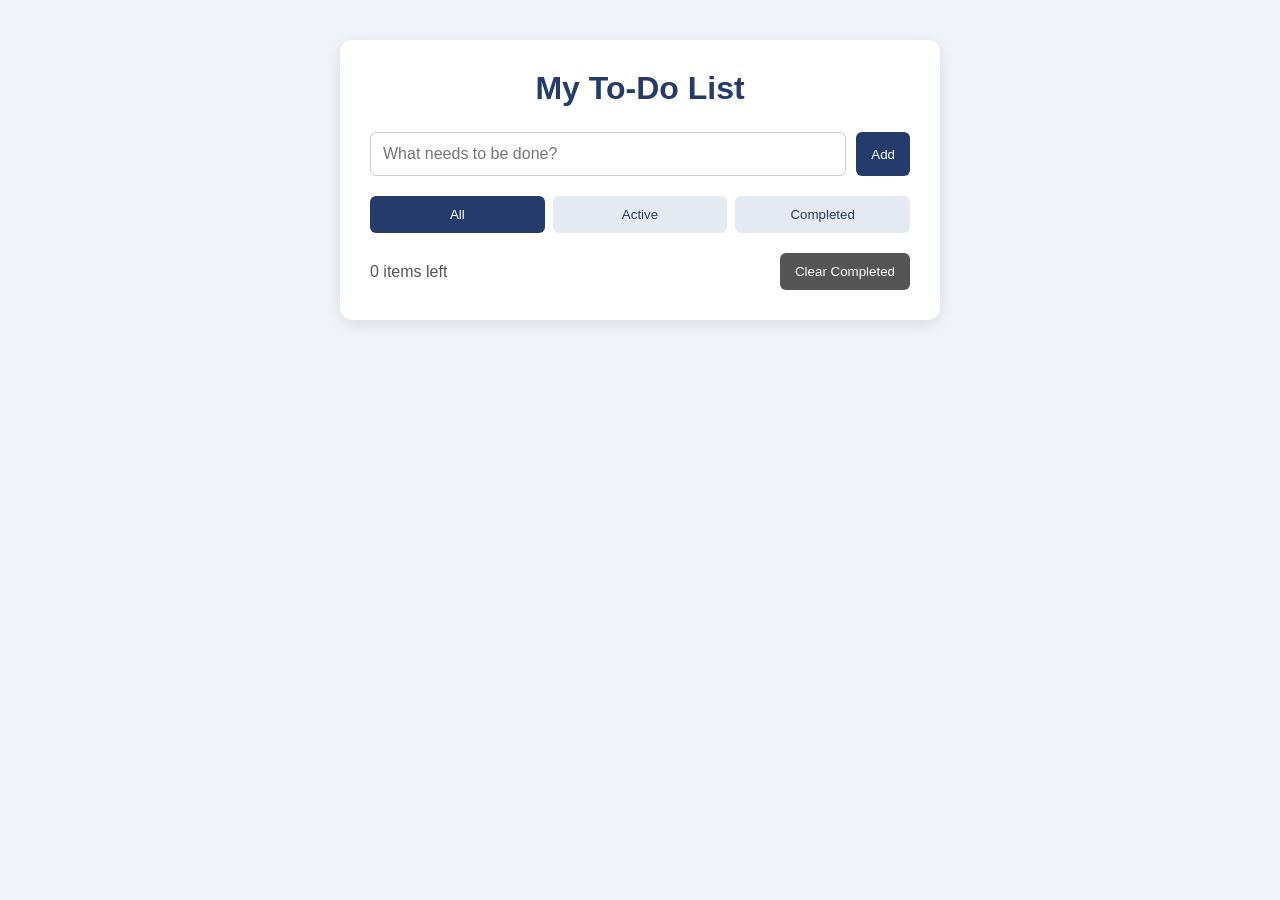
<file: index.html>
<!DOCTYPE html>
<html lang="en">
<head>
    <meta charset="UTF-8">
    <meta name="viewport" content="width=device-width, initial-scale=1.0">
    <title>My To-Do List</title>
    <link rel="stylesheet" href="styles.css">
</head>
<body>
    <main class="container">
        <h1>My To-Do List</h1>

        <form id="todo-form">
            <input
                type="text"
                id="todo-input"
                placeholder="What needs to be done?"
                required
            >
            <button type="submit">Add</button>
        </form>

        <div class="filters">
            <button class="filter active" data-filter="all">All</button>
            <button class="filter" data-filter="active">Active</button>
            <button class="filter" data-filter="completed">Completed</button>
        </div>

        <ul id="todo-list"></ul>

        <div class="stats">
            <span id="items-left">0 items left</span>
            <button id="clear-completed" type="button">
                Clear Completed
            </button>
        </div>
    </main>

    <script src="app.js"></script>
</body>
</html>
</file>
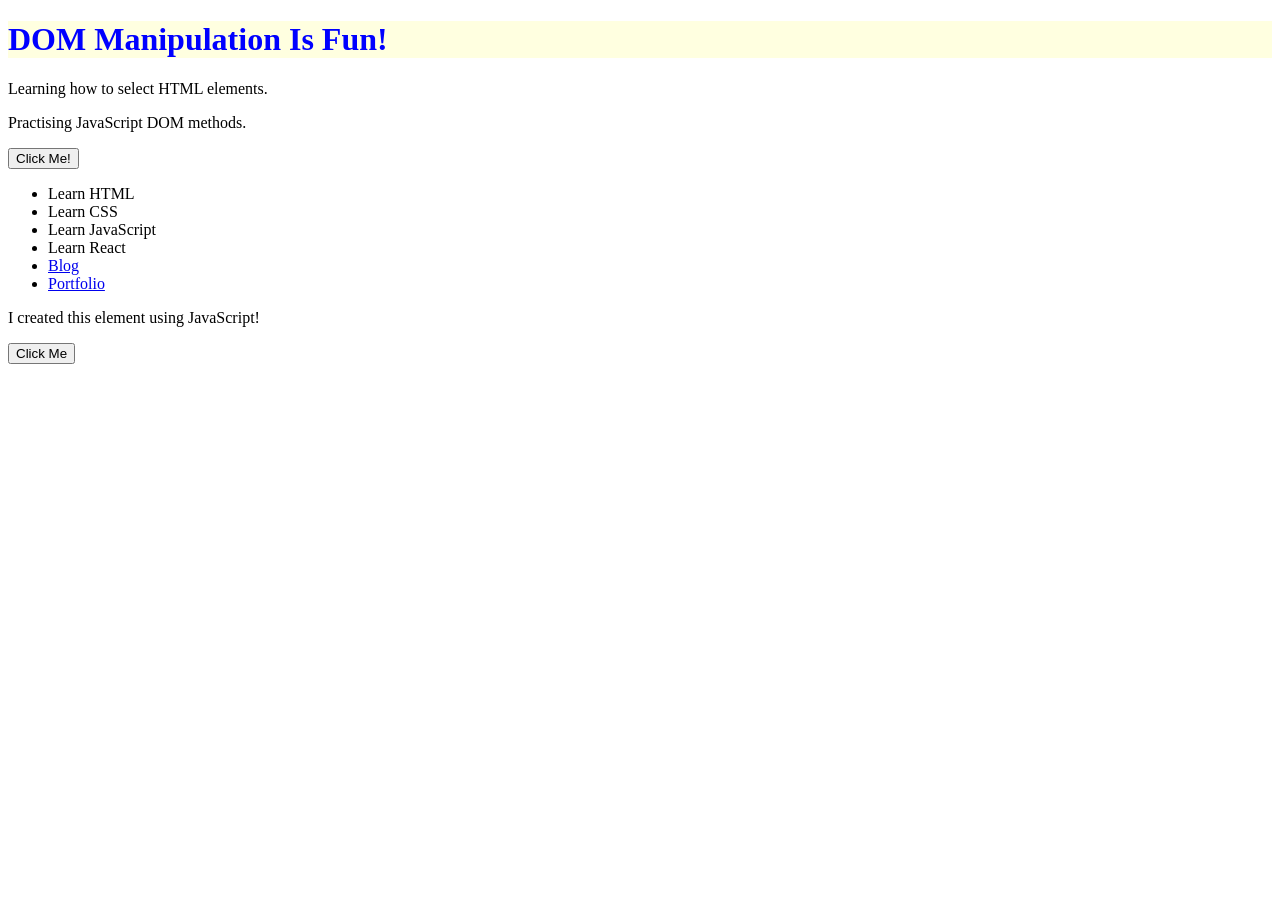
<file: dom-practise.html>
<!DOCTYPE html>
<html lang="en">
<head>
    <meta charset="UTF-8">
    <meta name="viewport" content="width=device-width, initial-scale=1.0">
    <title>DOM Practice</title>
</head>
<body>
    <h1 id="main-heading">DOM Manipulation Practice</h1>

    <p class="description">Learning how to select HTML elements.</p>

    <p class="description">Practising JavaScript DOM methods.</p>

    <button id="my-button">Click Me</button>

    <ul id="my-list">
        <li>Learn HTML</li>
        <li>Learn CSS</li>
        <li>Learn JavaScript</li>
    </ul>

    <script src="dom.js"></script>
</body>
</html>
</file>
<file: styles.css>
* {
    box-sizing: border-box;
    margin: 0;
    padding: 0;
}

body {
    font-family: Arial, sans-serif;
    background: #f0f4f8;
    color: #222;
    min-height: 100vh;
    padding: 40px 16px;
}

.container {
    max-width: 600px;
    margin: 0 auto;
    padding: 30px;
    background: white;
    border-radius: 12px;
    box-shadow: 0 4px 15px rgba(0, 0, 0, 0.1);
}

h1 {
    text-align: center;
    color: #243b6b;
    margin-bottom: 25px;
}

#todo-form {
    display: flex;
    gap: 10px;
    margin-bottom: 20px;
}

#todo-input {
    flex: 1;
    min-width: 0;
    padding: 12px;
    border: 1px solid #ccc;
    border-radius: 6px;
    font-size: 16px;
}

button {
    border: none;
    border-radius: 6px;
    padding: 11px 15px;
    cursor: pointer;
    background: #243b6b;
    color: white;
}

button:hover {
    opacity: 0.85;
}

.filters {
    display: flex;
    gap: 8px;
    margin-bottom: 20px;
}

.filter {
    flex: 1;
    background: #e5eaf2;
    color: #243b6b;
}

.filter.active {
    background: #243b6b;
    color: white;
}

#todo-list {
    list-style: none;
    margin-bottom: 20px;
}

.todo-item {
    display: flex;
    align-items: center;
    gap: 10px;
    padding: 12px 0;
    border-bottom: 1px solid #eee;
}

.todo-text {
    flex: 1;
    overflow-wrap: anywhere;
    cursor: pointer;
}

.todo-item.completed .todo-text {
    text-decoration: line-through;
    color: #888;
}

.delete-btn {
    background: #d64545;
}

.stats {
    display: flex;
    align-items: center;
    justify-content: space-between;
    gap: 10px;
    flex-wrap: wrap;
    color: #555;
}

#clear-completed {
    background: #555;
}

@media (max-width: 480px) {
    .container {
        padding: 20px;
    }

    #todo-form {
        flex-direction: column;
    }

    .filters {
        flex-wrap: wrap;
    }
}
</file>
